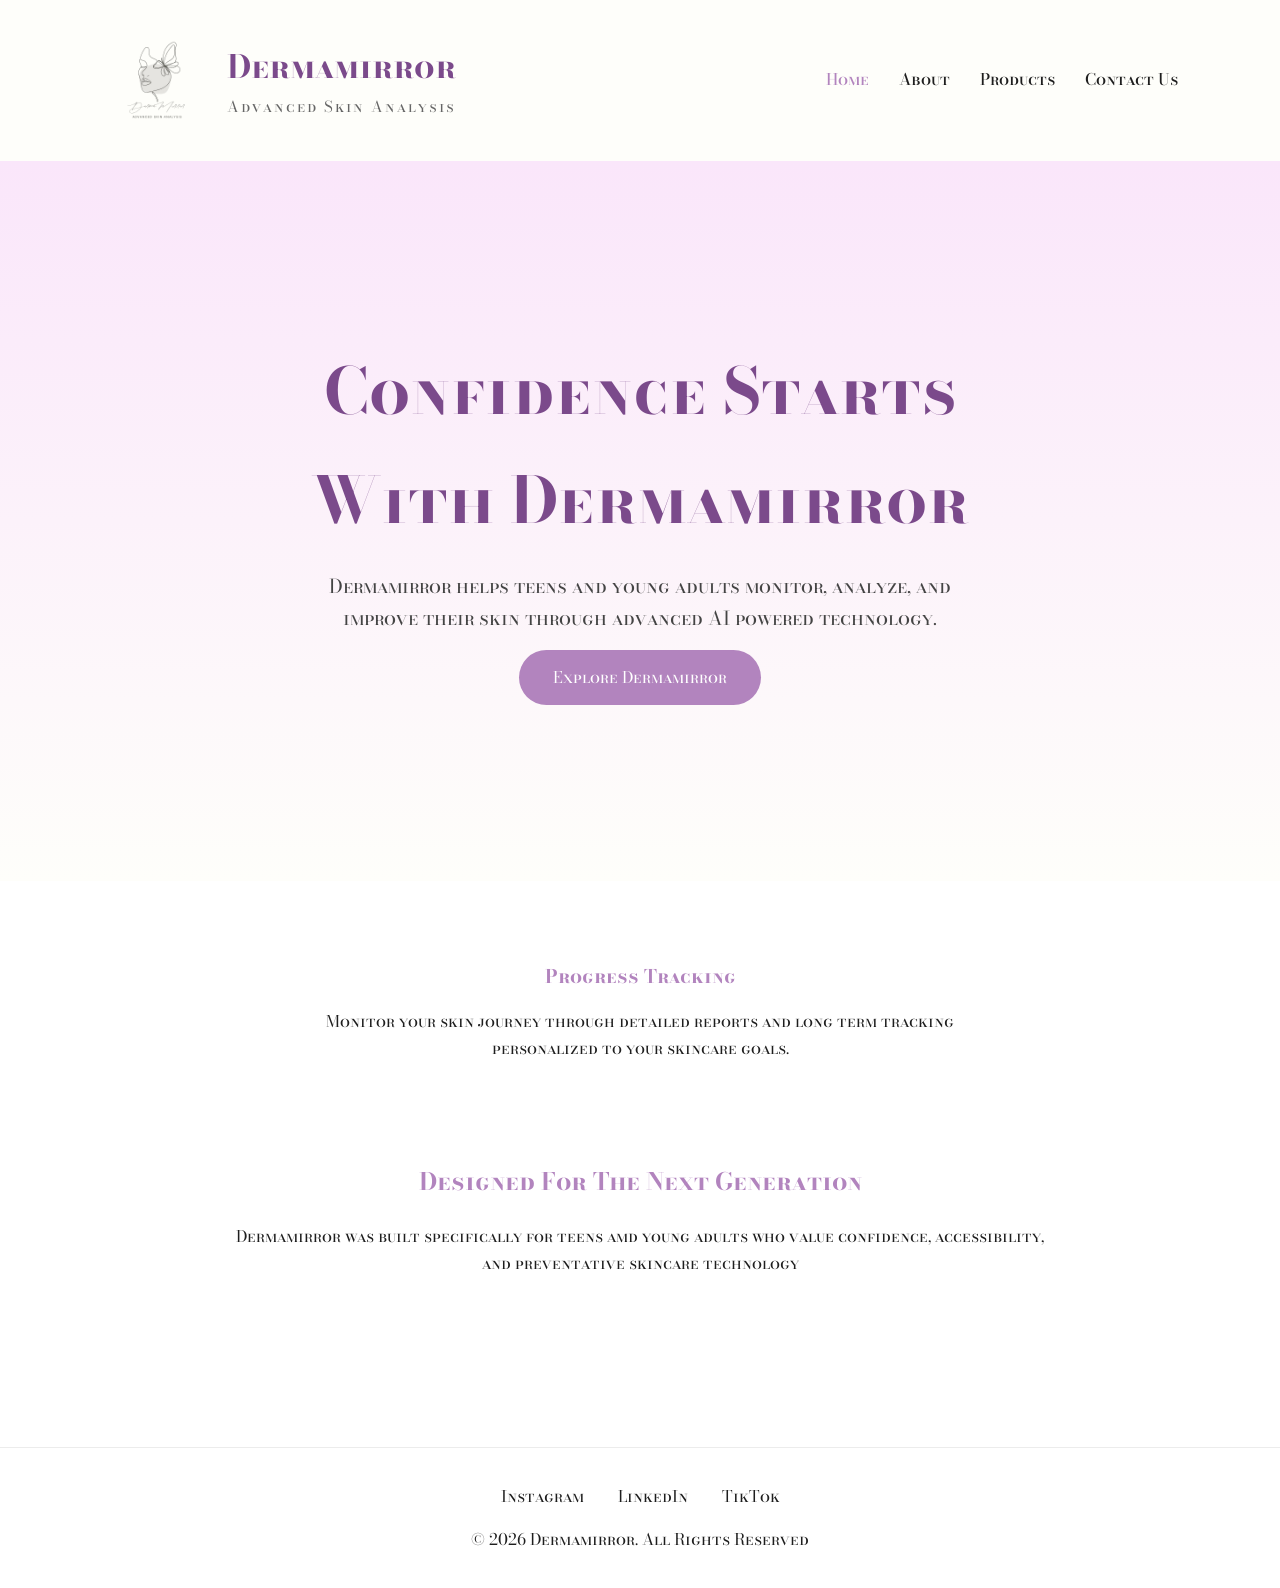
<file: index.html>
<!DOCTYPE html>
<!--[if lt IE 7]>      <html class="no-js lt-ie9 lt-ie8 lt-ie7"> <![endif]-->
<!--[if IE 7]>         <html class="no-js lt-ie9 lt-ie8"> <![endif]-->
<!--[if IE 8]>         <html class="no-js lt-ie9"> <![endif]-->
<!--[if gt IE 8]>      <html class="no-js"> <!--<![endif]-->
<html>
    <head>
        <meta charset="utf-8">
        <meta http-equiv="X-UA-Compatible" content="IE=edge">
        <title>Dermamirror | Advanced Skin Analysis</title>
        <meta name="description" content="">
        <meta name="viewport" content="width=device-width, initial-scale=1">
        <link rel="stylesheet" href="style.css">
        <!--Google Fonts-->
<link rel="preconnect" href="https://fonts.gstatic.com" crossorigin>
<link href="https://fonts.googleapis.com/css2?family=Bodoni+Moda+SC:ital,opsz,wght@0,6..96,400..900;1,6..96,400..900&display=swap" rel="stylesheet">
    </head>
    <body>
        <header>
            <div class="logo-container">
                <img src="Dermamirror_Logo_Concept-removebg-preview.png" alt="Dermamirror Logo" class="logo">
             <div class="brand-text">
                <h1>Dermamirror</h1>
                <p class="tagline">Advanced Skin Analysis</p>
            </div>
            </div>
                 <nav>
                       <ul>
                    <li><a href="index.html"class="active">Home</a></li>
                    <li><a href="about.html">About</a></li>
                    <li><a href="products.html">Products</a></li>
                    <li><a href="contact.html">Contact Us</a></li>
                </ul>
            </nav>
        </header>
        <main>
            <section class="hero">
                <div class="hero-text">
                <h2>Confidence Starts With Dermamirror</h2>
                <p class="hero-description">
                    Dermamirror helps teens and young adults monitor, analyze, and improve their skin through advanced AI powered technology.
                </p>
               <a href="products.html" class="btn-primary"class="cta-button">Explore Dermamirror
               </a>
            </section>
            <section class="features">
                <article class="feature-card">
                    <h3>Progress Tracking</h3>
                    <p>
                        Monitor your skin journey through detailed reports and long term tracking personalized to your skincare goals.
                    </p>
                </article>
                <section class="mission-section">
                <h2>Designed For The Next Generation</h2>
                <p>
                    Dermamirror was built specifically for teens amd young adults who value confidence, accessibility, and preventative skincare technology
                </p>
            </section>
            </main>
            <footer>
                <div class="footer-links">
                    <a href="#">Instagram</a>
                    <a href="#">LinkedIn</a>
                    <a href="#">TikTok</a>
                </div>
                <p>© 2026 Dermamirror. All Rights Reserved</p>
            </footer>
        <!--[if lt IE 7]>
            <p class="browsehappy">You are using an <strong>outdated</strong> browser. Please <a href="#">upgrade your browser</a> to improve your experience.</p>
        <![endif]-->
        
        <script src="" async defer></script>
    </body>
</html>
</file>
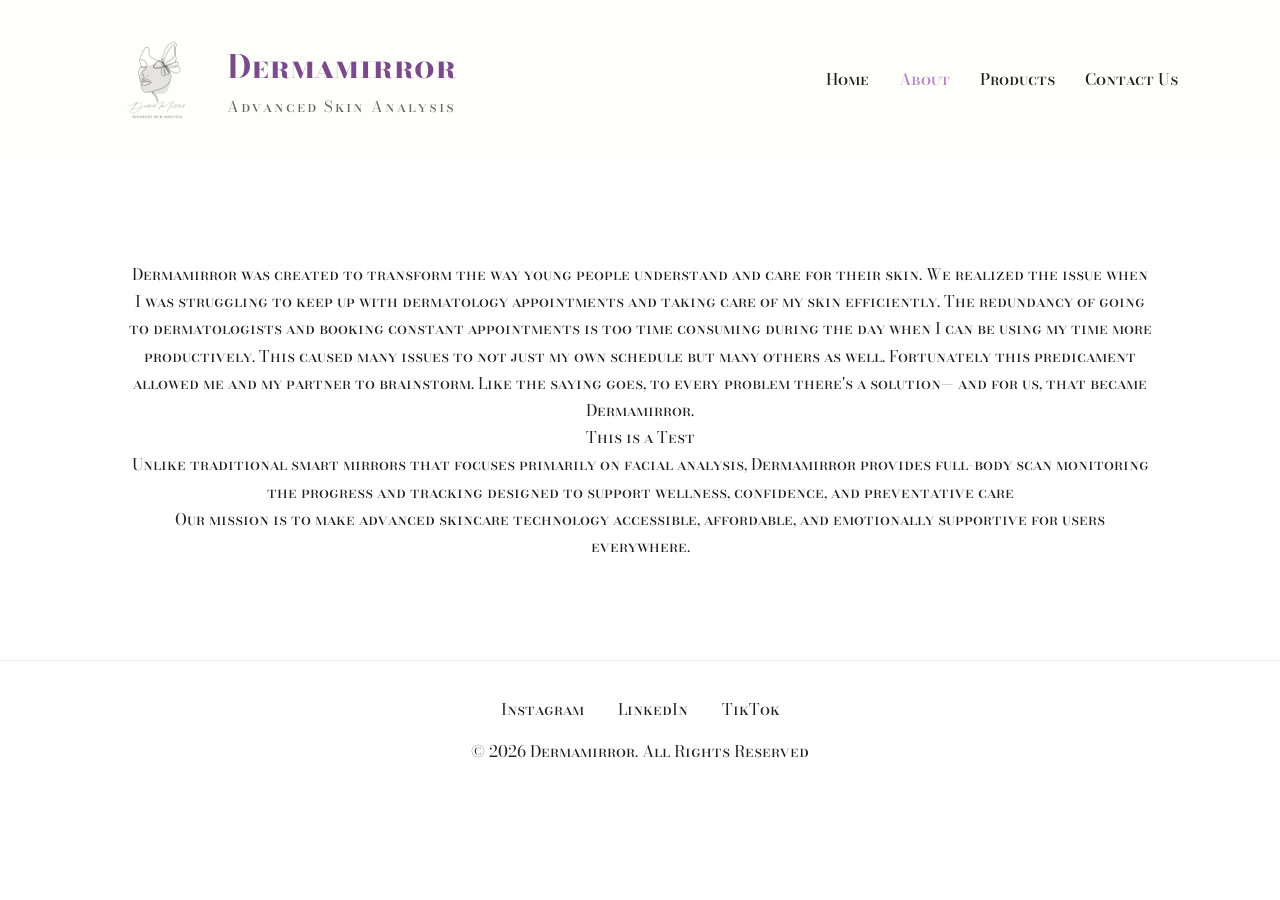
<file: about.html>
<!DOCTYPE html>
<!--[if lt IE 7]>      <html class="no-js lt-ie9 lt-ie8 lt-ie7"> <![endif]-->
<!--[if IE 7]>         <html class="no-js lt-ie9 lt-ie8"> <![endif]-->
<!--[if IE 8]>         <html class="no-js lt-ie9"> <![endif]-->
<!--[if gt IE 8]>      <html class="no-js"> <!--<![endif]-->
<html>
    <head>
        <meta charset="utf-8">
        <meta http-equiv="X-UA-Compatible" content="IE=edge">
        <title>About | Dermamirror</title>
        <meta name="description" content="">
        <meta name="viewport" content="width=device-width, initial-scale=1">
        <link rel="stylesheet" href="style.css">
        <link rel="preconnect" href="https://fonts.gstatic.com" crossorigin>
        <link href="https://fonts.googleapis.com/css2?family=Bodoni+Moda+SC:ital,opsz,wght@0,6..96,400..900;1,6..96,400..900&display=swap" rel="stylesheet">
    </head>
    <body>
        <header>
            <div class="logo-container">
                <img src="Dermamirror_Logo_Concept-removebg-preview.png" alt="Dermamirror Logo" class="logo">
                <div class="brand-text">
                <h1>Dermamirror</h1>
                <p class="tagline">Advanced Skin Analysis</p>
            </div>
            </div>
            <nav>
               <ul>
                    <li><a href="index.html">Home</a></li>
                    <li><a href="about.html"class="active">About</a></li>
                    <li><a href="products.html">Products</a></li>
                    <li><a href="contact.html">Contact Us</a></li>
               </ul>
            </nav>
        </header>
        <main>
            <section class="page-banner">
                <p>Dermamirror was created to transform the way young people understand and care for their skin. We realized the issue when I was struggling to keep up with dermatology 
                    appointments and taking care of my skin efficiently. The redundancy of going to dermatologists and booking constant appointments is too time consuming during the day when 
                    I can be using my time more productively. This caused many issues to not just my own schedule but many others as well. Fortunately this predicament allowed me and 
                    my partner to brainstorm. Like the saying goes, to every problem there's a solution— and for us, that became Dermamirror.
                </p>
                <p>This is a Test</p>
                <p>Unlike traditional smart mirrors that focuses primarily on facial analysis, Dermamirror provides 
                full-body scan monitoring the progress and tracking designed to support wellness, confidence, and preventative care</p>
                <p>Our mission is to make advanced skincare technology accessible, affordable, and emotionally supportive for users everywhere.</p>
            </section>
        </main>
        <footer>
            <div class="footer-links">
                    <a href="#">Instagram</a>
                    <a href="#">LinkedIn</a>
                    <a href="#">TikTok</a>
            </div>
            <p>© 2026 Dermamirror. All Rights Reserved</p>
        </footer>
        <!--[if lt IE 7]>
            <p class="browsehappy">You are using an <strong>outdated</strong> browser. Please <a href="#">upgrade your browser</a> to improve your experience.</p>
        <![endif]-->
        
        <script src="" async defer></script>
    </body>
</html>
</file>
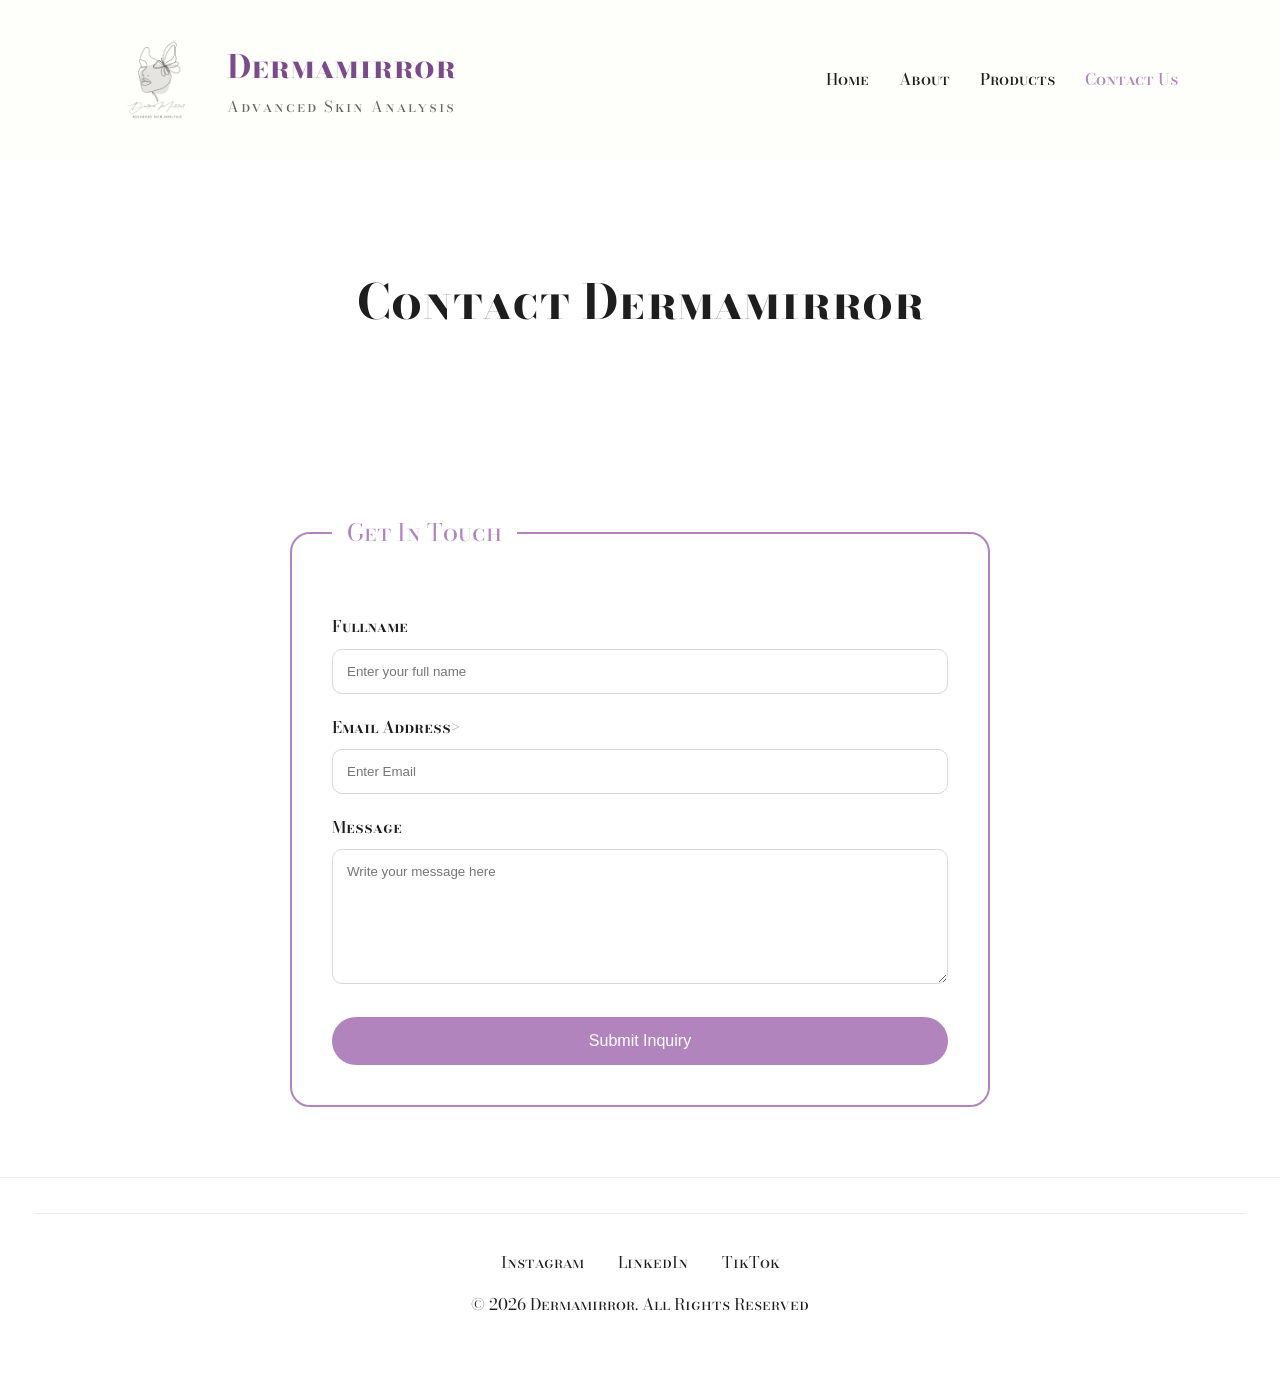
<file: contact.html>
<!DOCTYPE html>
<!--[if lt IE 7]>      <html class="no-js lt-ie9 lt-ie8 lt-ie7"> <![endif]-->
<!--[if IE 7]>         <html class="no-js lt-ie9 lt-ie8"> <![endif]-->
<!--[if IE 8]>         <html class="no-js lt-ie9"> <![endif]-->
<!--[if gt IE 8]>      <html class="no-js"> <!--<![endif]-->
<html>
    <head>
        <meta charset="utf-8">
        <meta http-equiv="X-UA-Compatible" content="IE=edge">
        <title>Products | Dermamirror</title>
        <meta name="description" content="">
        <meta name="viewport" content="width=device-width, initial-scale=1">
        <link rel="stylesheet" href="style.css">
        <link rel="preconnect" href="https://fonts.gstatic.com" crossorigin>
        <link href="https://fonts.googleapis.com/css2?family=Bodoni+Moda+SC:ital,opsz,wght@0,6..96,400..900;1,6..96,400..900&display=swap" rel="stylesheet">
    </head>
    <body>
        <header>
            <div class="logo-container">
                <img src="Dermamirror_Logo_Concept-removebg-preview.png" alt="Dermamirror Logo" class="logo">
                <div class="brand-text">
                <h1>Dermamirror</h1>
                <p class="tagline">Advanced Skin Analysis</p>
            </div>
            </div>
            <nav>
                <ul>
                <li><a href="index.html">Home</a></li>
                    <li><a href="about.html">About</a></li>
                    <li><a href="products.html">Products</a></li>
                    <li><a href="contact.html"class="active">Contact Us</a></li>
                </ul>
            </nav>
        </header>
        <main>
            <section class="page-banner">
                <h2>Contact Dermamirror</h2>
            </section>
            <section class="contact-section">
                <form>
                    <fieldset>
                        <legend>Get In Touch</legend>
                        <label for="fullname">Fullname</label>
                        <input type="text" id="fullname" placeholder="Enter your full name" required>
                        <label for="email">Email Address></label>
                        <input type="email" id="email" placeholder="Enter Email" required> 
                        <label for="message">Message</label>
                        <textarea id="message" rows="7" placeholder="Write your message here"></textarea>
                        <button type="submit">Submit Inquiry</button>
                    </fieldset>
                </form>
            </section>
        </main>
        <footer>
            <footer>
            <div class="footer-links">
                    <a href="#">Instagram</a>
                    <a href="#">LinkedIn</a>
                    <a href="#">TikTok</a>
            </div>
            <p>© 2026 Dermamirror. All Rights Reserved</p>
        </footer>
        </footer>
        <!--[if lt IE 7]>
            <p class="browsehappy">You are using an <strong>outdated</strong> browser. Please <a href="#">upgrade your browser</a> to improve your experience.</p>
        <![endif]-->
        
        <script src="" async defer></script>
    </body>
</html>
</file>
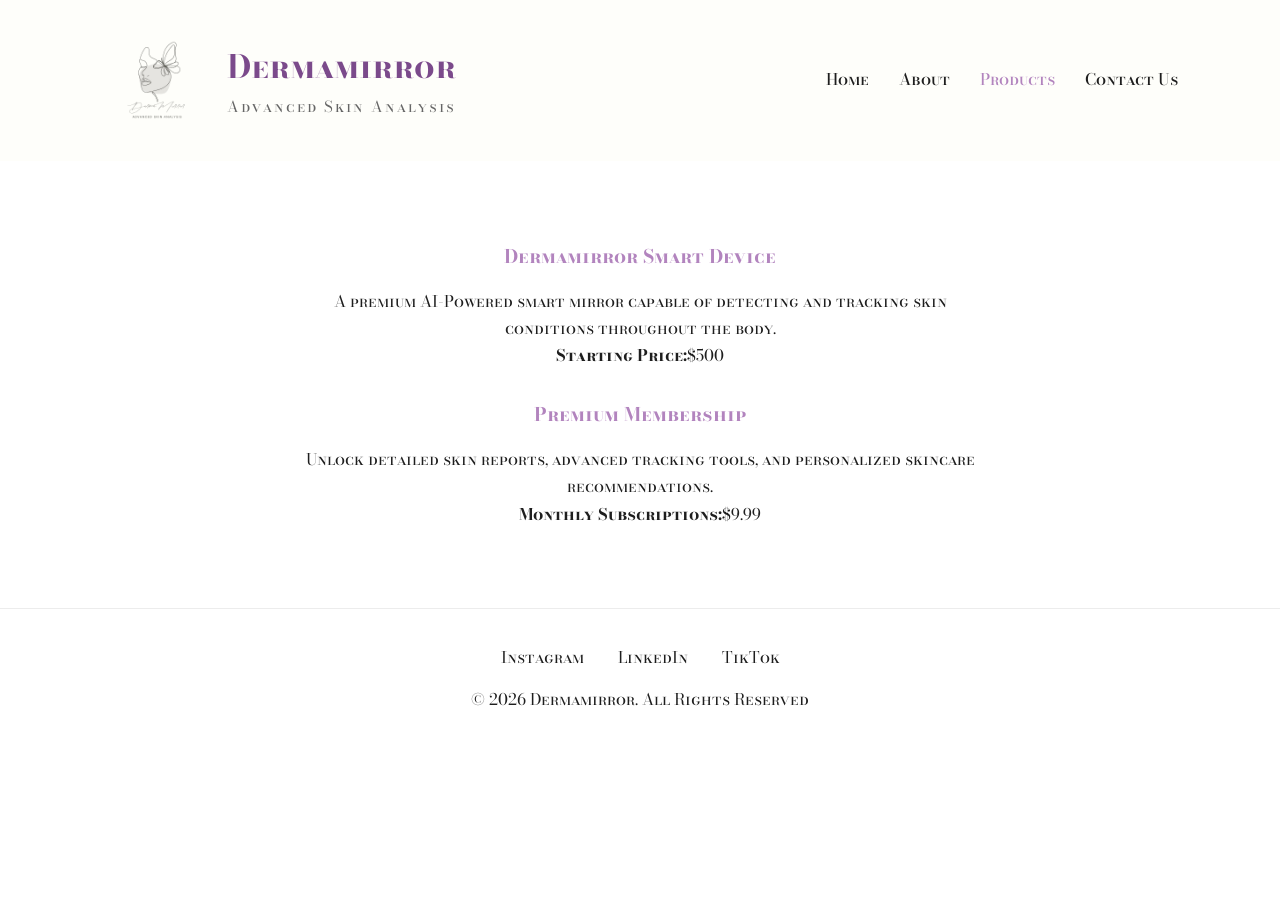
<file: products.html>
<!DOCTYPE html>
<!--[if lt IE 7]>      <html class="no-js lt-ie9 lt-ie8 lt-ie7"> <![endif]-->
<!--[if IE 7]>         <html class="no-js lt-ie9 lt-ie8"> <![endif]-->
<!--[if IE 8]>         <html class="no-js lt-ie9"> <![endif]-->
<!--[if gt IE 8]>      <html class="no-js"> <!--<![endif]-->
<html>
    <head>
        <meta charset="utf-8">
        <meta http-equiv="X-UA-Compatible" content="IE=edge">
        <title></title>
        <meta name="description" content="">
        <meta name="viewport" content="width=device-width, initial-scale=1">
        <link rel="stylesheet" href="style.css">
        <link rel="preconnect" href="https://fonts.gstatic.com" crossorigin>
        <link href="https://fonts.googleapis.com/css2?family=Bodoni+Moda+SC:ital,opsz,wght@0,6..96,400..900;1,6..96,400..900&display=swap" rel="stylesheet">
    </head>
    <body>
        <header>
            <div class="logo-container">
                <img src="Dermamirror_Logo_Concept-removebg-preview.png" alt="Dermamirror Logo" class="logo">
                <div class="brand-text">
                <h1>Dermamirror</h1>
                <p class="tagline">Advanced Skin Analysis</p>
            </div>
            </div>
            <nav>
                <ul>
                    <li><a href="index.html">Home</a></li>
                    <li><a href="about.html">About</a></li>
                    <li><a href="products.html"class="active"class="cta-button">Products</a></li>
                    <li><a href="contact.html">Contact Us</a></li>
                </ul>
            </nav>
        </header>
        <main>
            <section class="features">
                <article class="feature-card">
                    <h3>Dermamirror Smart Device</h3>
                    <p>
                        A premium AI-Powered smart mirror capable of detecting and tracking skin conditions throughout the body.
                    </p>
                    <p><strong>Starting Price:</strong>$500</p>
                </article>
                <article class="feature-card">
                    <h3>Premium Membership</h3>
                    <p>
                        Unlock detailed skin reports, advanced tracking tools, and personalized skincare recommendations.
                    </p>
                    <p><strong>Monthly Subscriptions:</strong>$9.99</p>
                </article>
            </section>
        </main>
        <footer>
                <div class="footer-links">
                    <a href="#">Instagram</a>
                    <a href="#">LinkedIn</a>
                    <a href="#">TikTok</a>
                </div>
                <p>© 2026 Dermamirror. All Rights Reserved</p>
            </footer>
    
    
        <!--[if lt IE 7]>
            <p class="browsehappy">You are using an <strong>outdated</strong> browser. Please <a href="#">upgrade your browser</a> to improve your experience.</p>
        <![endif]-->
        
        <script src="" async defer></script>
    </body>
</html>
</file>
<file: style.css>
:root{
    --primary: #b284be;
    --Accent: #fae6fa;
    --Neutral: #fefefa;
    --dark: #1e1e1e;
    --grey: #666666;
}

/*RESET*/
*{
    margin: 0;
    padding: 0;
    box-sizing:border-box;
}
/*BODY*/
body{
    font-family:'Bodoni Moda SC';
    background-color:var(--neutral);
    color: var(--dark);
    line-height:1.7;
}
/*HEADER*/
header{
    display: flex;
    justify-content: space-between;
    align-items:center;
    padding: 25px 8%;
    background-color: #fefefa;
    border-bottom: 1px solid #fefefa;
    position: sticky;
    top: 0;
}
.logo-container h1{
    font-family: 'Bodoni Moda SC', serif;
    font: size 2.5rem;
    color: var(--primary);
}
.logo-container{
    display: flex;
    align-items: center;
    gap: 15px;
}
.logo{
    width: 75px;
    height: 75px;
    object-fit: contain;
}
.logo{
    width: 110px;
    height: 110px;
    object-fit: contain;
}
.brand-text h1{
margin: 0;
font-family: "Bodoni Moda SC", serif;
color: #7b4a8b;
}
.brand-text p{
margin:0;
color:#666;
font-size: 0.95rem;
}
.tagline{
    font-size: 0.85 rem;
    letter-spacing:  2px;
    color: var(--grey);
}
/*NAVIGATION*/
nav ul{
list-style: none;
display: flex;
gap: 30px;
}
nav a{
    text-decoration: none;
    color: var(--dark);
    font-weight: 500;
    transition: 0.3s;
}
nav a:hover,
.active{
    color:var(--primary);
}
/*HERO SECTION*/
.hero{
    min-height: 80vh;
    display: flex;
    justify-content: center;
    align-items: center;
    text-align:center;
    padding: 100px 20px;
    background: linear-gradient(to bottom, #fae6fa, #fefefa)
}
.hero-text{
    max-width: 700px;
}
.hero h2{
    font-family: 'Bodoni Moda SC', serif;
    font-size: 4rem;
    color:#7b4a8b;
    margin-bottom: 15px;
}
.hero p{
    max-width: 700px;
    margin:0 auto 30px auto;
    font-size: 1.2rem;
    color: #444;
    line-height: 1.7;
    margin-bottom: 15px;
}
.hero-description{
    max-width: 600px;
    margin: 15px auto 30px;
    font-size: 1.2rem;
    line-height: 1.7;
}
/*BUTTON*/
.btn-primary{
    display: inline-block;
    padding: 14px 34px;
    background-color: var(--primary);
    color: white;
    text-decoration: none;
    border-radius: 50px;
    transition:0.3s;
}
.btn-primary:hover{
    transform: translateY(-2px);
}
.cta-button{
    background-color: #B284BE;
    color: #fefefa;
    padding:14px 30px;
    text-decoration:none;
    border-radius: 8px;
    font-weight: bold;
}
/* FEATURES */
.features{
    display: flex;
    justify-content: center;
    gap: 30px;
    flex-wrap: wrap;
    padding: 80px 8%;
}
.feature-card{
     text-align: center;
    max-width: 700px;
    margin: 0 auto;
    background: none;
    box-shadow: none;
    padding: 0;
    width: auto;
}
.feature-card h3{
    font-family: 'Bodoni Moda SC', serif;
    margin-bottom: 15px;
    color: var(--primary);
}
.feature-card p{
    color: var(--gray);
}
/* PAGE BANNER */
.page-banner{
    padding: 100px 10%;
    text-align: center;
    background-color: var(--secondary);
}
.page-banner h2{
    font-family: 'Bodoni Moda SC', serif;
    font-size: 3rem;
}
/* CONTENT */
.content-section,
.mission-section{
    padding: 70px 12%;
    text-align: center;
}
.content-section p,
.mission-section p{
    max-width: 850px;
    margin: 20px auto;
    color: var(--gray);
}
.mission-section h2{
    color:var(--primary)
}

/* CONTACT */
.contact-section{
    padding: 70px 10%;
}
form{
    max-width: 700px;
    margin: auto;
}
fieldset{
    border: 2px solid var(--primary);
    border-radius: 20px;
    padding: 40px;
}
legend{
    font-family: 'Bodoni Moda SC', serif;
    color: var(--primary);
    padding: 0 15px;
    font-size: 1.5rem;
}
label{
    display: block;
    margin-top: 20px;
    margin-bottom: 8px;
    font-weight: 600;
}
input,
textarea{
    width: 100%;
    padding: 14px;
    border: 1px solid #d8d8d8;
    border-radius: 10px;
    font-family: 'Montserrat', sans-serif;
}
button{
    margin-top: 25px;
    width: 100%;
    padding: 15px;
    border: none;
    border-radius: 50px;
    background-color: var(--primary);
    color: white;
    font-size: 1rem;
    cursor: pointer;
}
/* FOOTER */
footer{
    text-align: center;
    padding: 35px;
    background-color: white;
    border-top: 1px solid #ececec;
}
.footer-links{
    margin-bottom: 15px;
}
.footer-links a{
    margin: 0 15px;
    text-decoration: none;
    color: var(--gray);
}
.footer-links a:hover{
    color: var(--primary);
}
</file>
